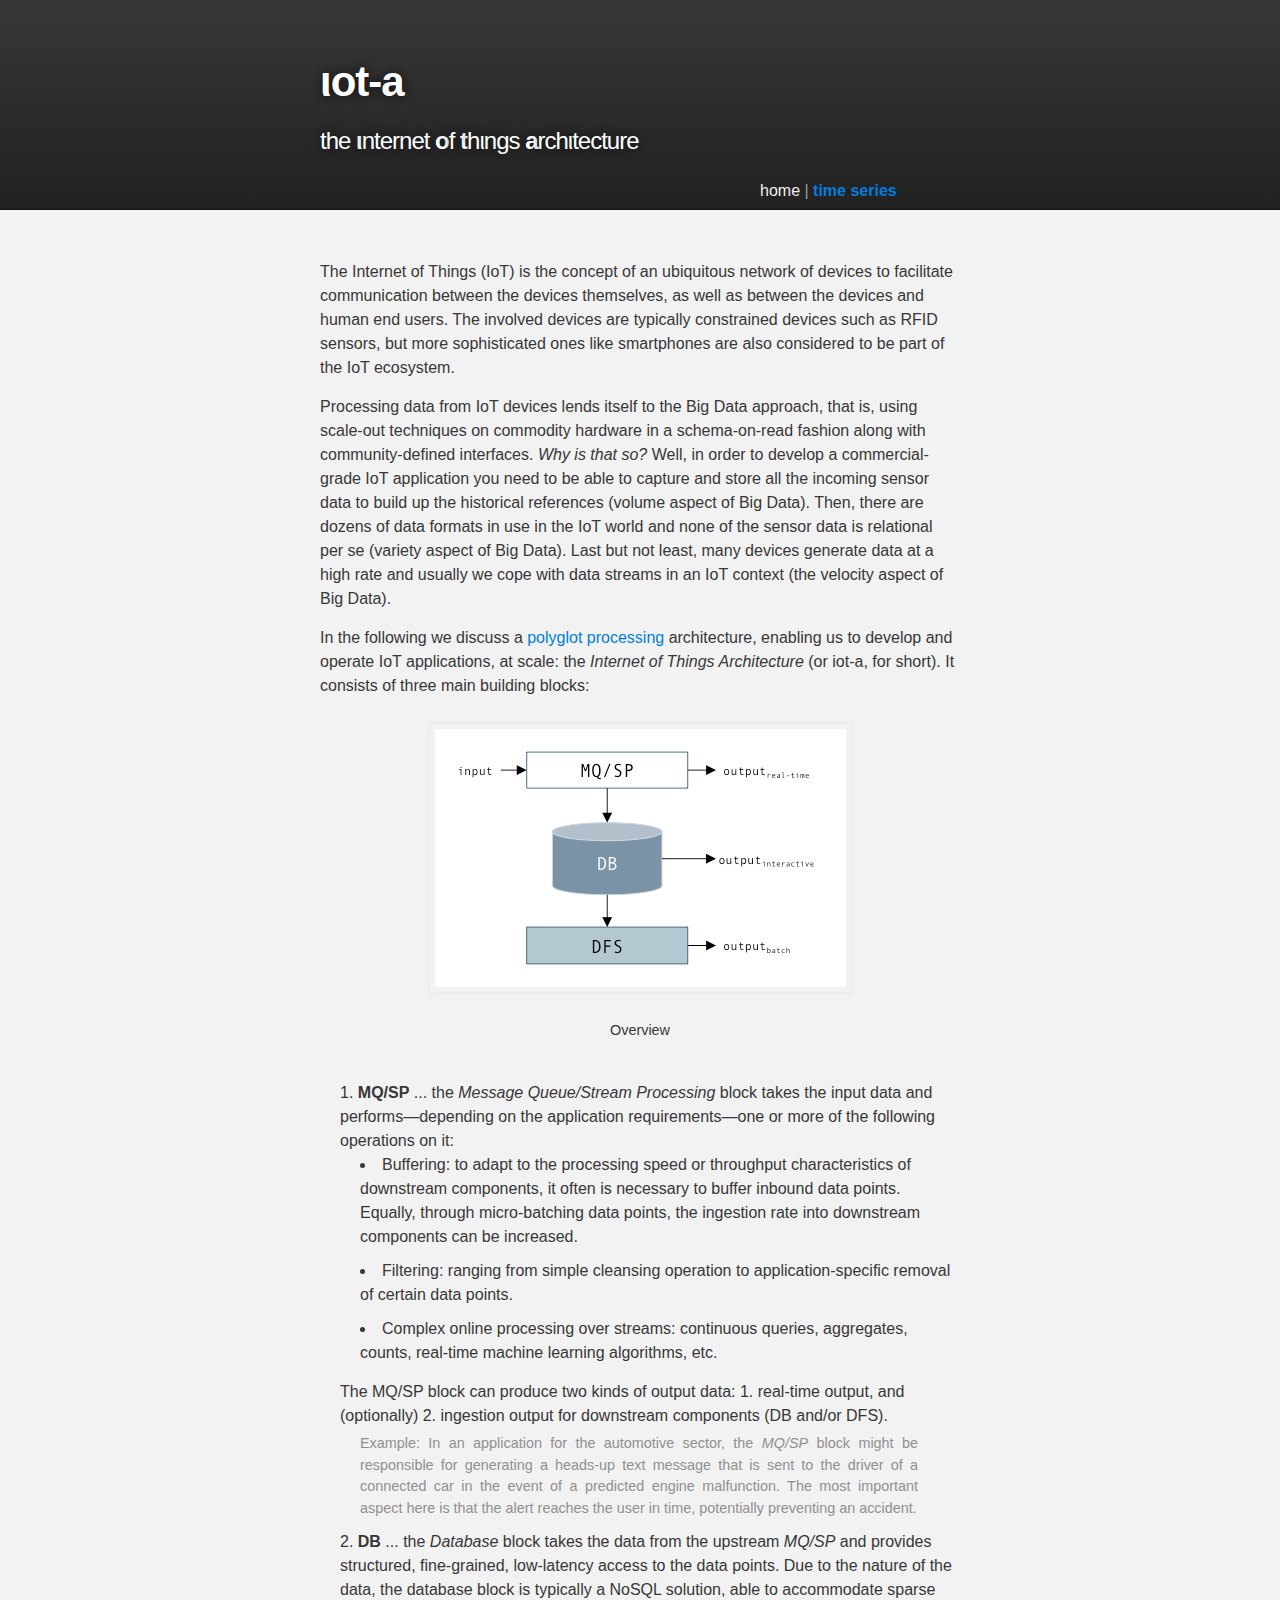
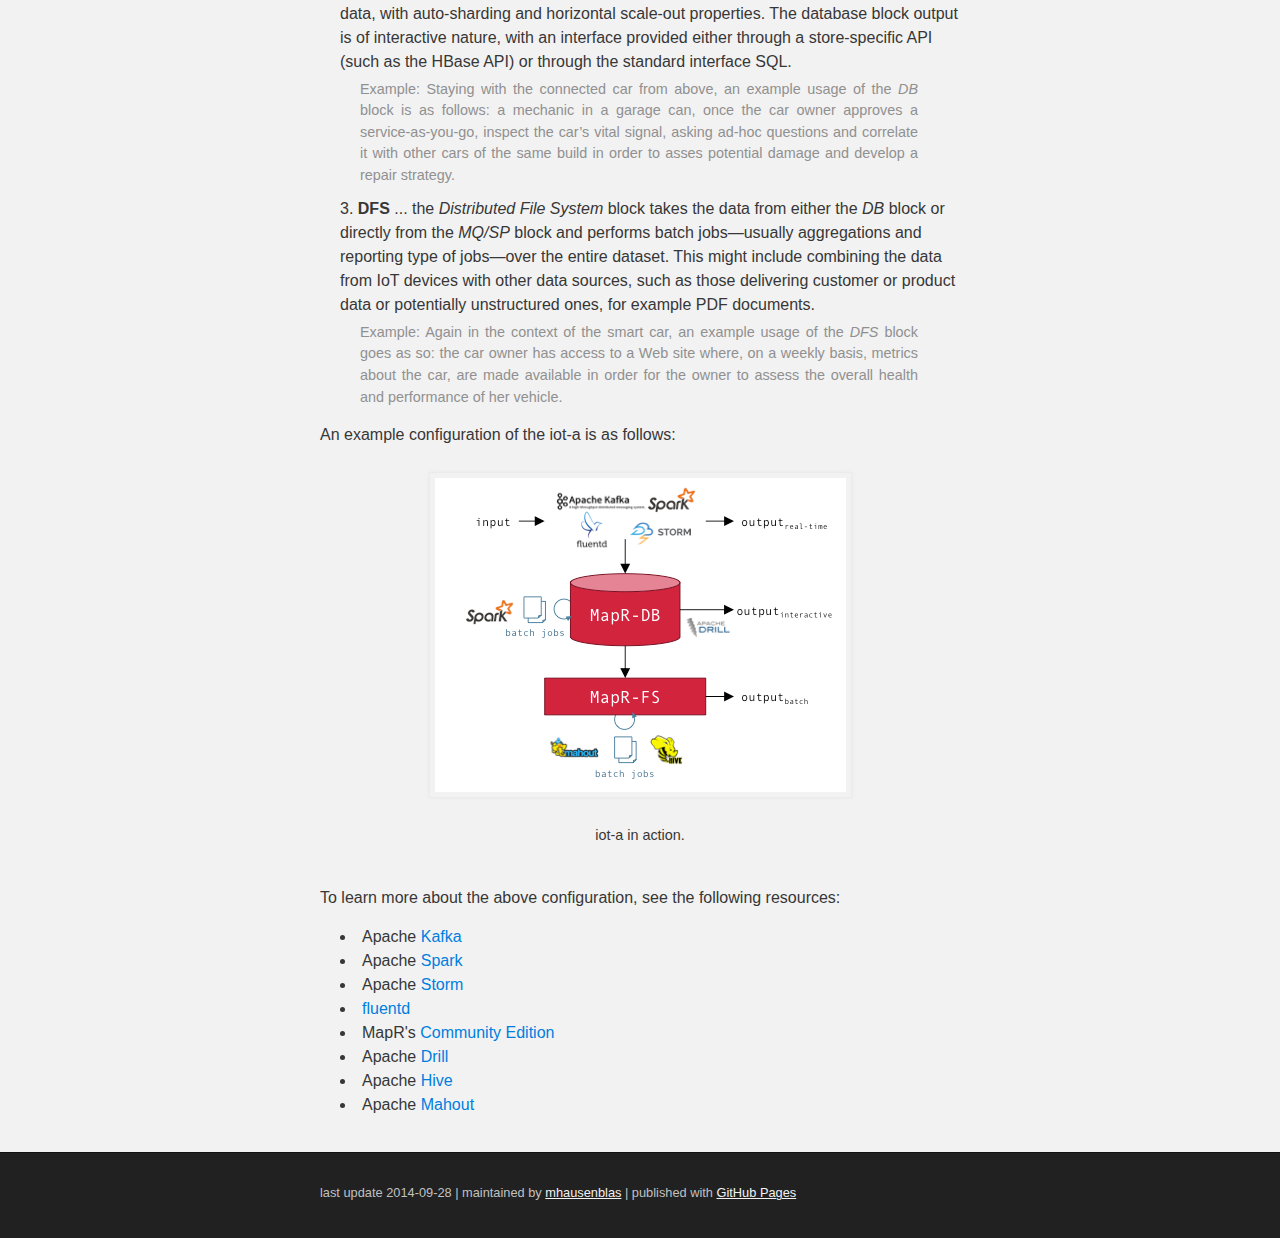
<file: index.html>
<!DOCTYPE html>
<html>
  <head>
    <meta charset='utf-8'>
    <meta http-equiv="X-UA-Compatible" content="chrome=1">
    <meta name="description" content="iot-a.info : Internet of Things Architecture (iot-a)">
    <link rel="stylesheet" type="text/css" media="screen" href="stylesheets/stylesheet.css">
    <title>iot-a</title>
  </head>
  <body>
    <!-- HEADER -->
    <div id="header_wrap" class="outer">
        <header class="inner">
          <h1 id="project_title">ιot-a</h1>
          <h2 id="project_tagline">the <strong>ι</strong>nternet <strong>o</strong>f <strong>t</strong>hιngs <strong>a</strong>rchιtecture</h2>
          <section id="menu_items"><span class="selected_menu_item">home</span> | <a href="tsdb.html">time series</a></section>
        </header>
    </div>
    <!-- MAIN CONTENT -->
    <div id="main_content_wrap" class="outer">
      <section id="main_content" class="inner">
        <p>
        The Internet of Things (IoT) is the concept of an ubiquitous network of 
        devices to facilitate communication between the devices themselves, as 
        well as between the devices and human end users. The involved devices 
        are typically constrained devices such as RFID sensors, but more 
        sophisticated ones like smartphones are also considered to be part
        of the IoT ecosystem. 
      </p>
      <p>
        Processing data from IoT devices lends itself to the Big Data approach, 
        that is, using scale-out techniques on commodity hardware in a 
        schema-on-read fashion along with community-defined interfaces. 
        <em>Why is that so?</em> Well, in order to develop a commercial-grade 
        IoT application you need to be able to capture and store all the incoming
        sensor data to build up the historical references (volume aspect of Big Data).
        Then, there are dozens of data formats in use in the IoT world and none
        of the sensor data is relational per se (variety aspect of Big Data). 
        Last but not least, many devices generate data at a high rate and usually
        we cope with data streams in an IoT context (the velocity aspect of Big Data).
      </p>
      <p>
      In the following we discuss a <a href="http://datadventures.ghost.io/2014/07/06/polyglot-processing/">polyglot processing</a>
      architecture, enabling us to develop and operate IoT applications, at scale: the <em>Internet of Things Architecture</em>
      (or iot-a, for short). It consists of three main building blocks:
      </p>
      <div class="fig">
        <a href="res/iot-a-overview.pdf">
          <img src="images/iot-a-overview.png" width="411px" alt="iot-a overview">
        </a>
        <p>Overview</p>
      </div>
      <ol class="main-blocks">
        <li>
          <strong>MQ/SP</strong> ... the <em>Message Queue/Stream Processing</em> 
          block takes the input data and performs—depending on the application 
          requirements—one or more of the following operations on it:
          <ul>
            <li>
              Buffering: to adapt to the processing speed or throughput characteristics of downstream components,
              it often is necessary to buffer inbound data points. Equally, through micro-batching data points, 
              the ingestion rate into downstream components can be increased.
            </li>
            <li>
              Filtering: ranging from simple cleansing operation to application-specific removal of certain data points.
            </li>
            <li>
              Complex online processing over streams: continuous queries, aggregates, counts, 
              real-time machine learning algorithms, etc.
            </li>
          </ul>
          The MQ/SP block can produce two kinds of output data: 1. real-time output, and
          (optionally) 2. ingestion output for downstream components (DB and/or DFS).
          <p>
            Example: In an application for the automotive sector, the <em>MQ/SP</em> block might be
            responsible for generating a heads-up text message that is sent to the
            driver of a connected car in the event of a predicted engine malfunction. 
            The most important aspect here is that the alert reaches the user in time,
            potentially preventing an accident.
          </p>
        </li>
        <li>
          <strong>DB</strong> ... the <em>Database</em> block takes the data from the upstream <em>MQ/SP</em> 
          and provides structured, fine-grained, low-latency access to the data points.
          Due to the nature of the data, the database block is typically a NoSQL solution,
          able to accommodate sparse data, with auto-sharding and horizontal scale-out properties.
          The database block output is of interactive nature, with an interface provided
          either through a store-specific API (such as the HBase API) or through the standard
          interface SQL.
          <p>
            Example: Staying with the connected car from above, an example usage of the 
            <em>DB</em> block is as follows: a mechanic in a garage can, once the car
            owner approves a service-as-you-go, inspect the car’s vital signal, 
            asking ad-hoc questions and correlate it with other cars of the same 
            build in order to asses potential damage and develop a repair strategy.
          </p>
        </li>
        <li>
          <strong>DFS</strong> ... the <em>Distributed File System</em> block takes the data from 
          either the <em>DB</em> block or directly from the <em>MQ/SP</em> block and 
          performs batch jobs—usually aggregations and reporting type of jobs—over 
          the entire dataset. This might include combining the data from IoT devices 
          with other data sources, such as those delivering customer or product data 
          or potentially unstructured ones, for example PDF documents.
          <p>
            Example: Again in the context of the smart car, an example usage of the 
            <em>DFS</em> block goes as so: the car owner has access to a Web site where, on a 
            weekly basis, metrics about the car, are made available in order for the
            owner to assess the overall health and performance of her vehicle.
          </p>
        </li>
      </ol>
      <p>
        An example configuration of the iot-a is as follows:
      </p>
      <div class="fig">
        <a href="res/iot-a-example.pdf">
          <img src="images/iot-a-example.png" width="411px" alt="iot-a example">
        </a>
        <p>iot-a in action.</p>
      </div>
      <p>
        To learn more about the above configuration, see the following resources:
      </p>
      <ul>
        <li>Apache <a href="http://kafka.apache.org/">Kafka</a></li>
        <li>Apache <a href="http://spark.apache.org/">Spark</a></li>
        <li>Apache <a href="http://storm.apache.org/">Storm</a></li>
        <li><a href="http://www.fluentd.org/">fluentd</a></li>
        <li>MapR's <a href="http://doc.mapr.com/display/RelNotes/Version+4.0.1+Release+Notes">Community Edition</a></li>
        <li>Apache <a href="http://incubator.apache.org/drill/">Drill</a></li>
        <li>Apache <a href="http://hive.apache.org/">Hive</a></li>
        <li>Apache <a href="http://mahout.apache.org/">Mahout</a></li>
      </li>
      </section>
    </div>
    <!-- FOOTER  -->
    <div id="footer_wrap" class="outer">
      <footer class="inner">
        <p class="copyright">
          last update 2014-09-28 |
          maintained by <a href="https://github.com/mhausenblas">mhausenblas</a> |
          published with <a href="http://pages.github.com">GitHub Pages</a>
        </p>
      </footer>
    </div>
    <script type="text/javascript">
      var gaJsHost = (("https:" == document.location.protocol) ? "https://ssl." : "http://www.");
      document.write(unescape("%3Cscript src='" + gaJsHost + "google-analytics.com/ga.js' type='text/javascript'%3E%3C/script%3E"));
    </script>
    <script type="text/javascript">
      try {
        var pageTracker = _gat._getTracker("UA-55189838-1");
        pageTracker._trackPageview();
      }
      catch(err) {}
    </script>
  </body>
</html>
</file>
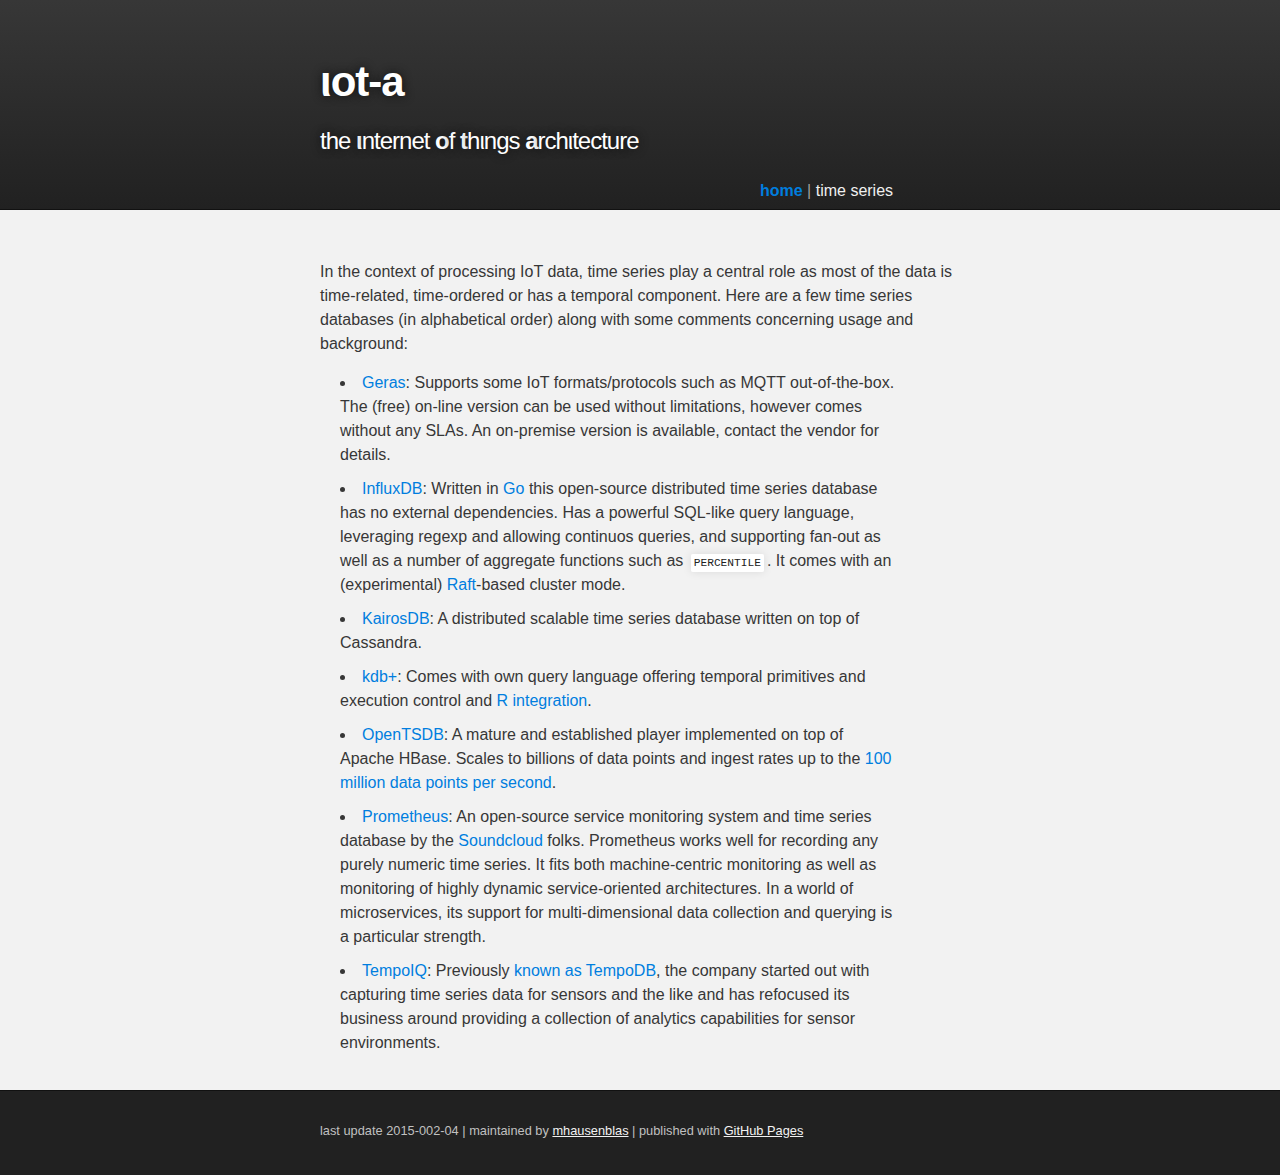
<file: tsdb.html>
<!DOCTYPE html>
<html>
  <head>
    <meta charset='utf-8'>
    <meta http-equiv="X-UA-Compatible" content="chrome=1">
    <meta name="description" content="iot-a.info : Internet of Things Architecture (iot-a)">
    <link rel="stylesheet" type="text/css" media="screen" href="stylesheets/stylesheet.css">
    <title>iot-a</title>
  </head>
  <body>
    <!-- HEADER -->
    <div id="header_wrap" class="outer">
        <header class="inner">
          <h1 id="project_title">ιot-a</h1>
          <h2 id="project_tagline">the <strong>ι</strong>nternet <strong>o</strong>f <strong>t</strong>hιngs <strong>a</strong>rchιtecture</h2>
          <section id="menu_items"><a href="./">home</a> | <span class="selected_menu_item">time series</span></section>
        </header>
    </div>
    <!-- MAIN CONTENT -->
    <div id="main_content_wrap" class="outer">
      <section id="main_content" class="inner">
        <p>
          In the context of processing IoT data, time series play a central role
          as most of the data is time-related, time-ordered or has a temporal component.
          Here are a few time series databases (in alphabetical order) along with some
          comments concerning usage and background:
       </p>
      <ul class="tsdb-list">
        <li>
          <a href="http://1248.io/geras.php">Geras</a>: Supports some IoT formats/protocols such 
          as MQTT out-of-the-box. The (free) on-line version can be used without limitations, however comes 
          without any SLAs. An on-premise version is available, contact the vendor for details.
        </li>
        <li>
          <a href="http://influxdb.com/">InfluxDB</a>: Written in <a href="http://golang.org/">Go</a> this 
          open-source distributed time series database has no external dependencies. Has a powerful
          SQL-like query language, leveraging regexp and allowing continuos queries, and supporting fan-out
          as well as a number of aggregate functions such as <code>PERCENTILE</code>. It comes with an
          (experimental) <a href="http://raftconsensus.github.io/">Raft</a>-based cluster mode.
        </li>
        <li>
          <a href="https://github.com/kairosdb/kairosdb">KairosDB</a>: A distributed scalable 
          time series database written on top of Cassandra.
        </li>
        <li>
          <a href="http://kx.com/resources.php">kdb+</a>: Comes with own query language offering temporal primitives
          and execution control and <a href="http://code.kx.com/wiki/Cookbook/IntegratingWithR">R integration</a>.
        </li>
        <li>
          <a href="http://opentsdb.net/">OpenTSDB</a>: A mature and established player implemented  
          on top of Apache HBase. Scales to billions of data points and ingest rates
          up to the <a href="https://www.mapr.com/blog/loading-time-series-database-100-million-points-second">100 million data points per second</a>.
        </li>
        <li>
          <a href="http://prometheus.io/">Prometheus</a>: An open-source service monitoring system and time series database by the <a href="https://soundcloud.com/">Soundcloud</a> folks. Prometheus works well for recording any purely numeric time series. It fits both machine-centric monitoring as well as monitoring of highly dynamic service-oriented architectures. In a world of microservices, its support for multi-dimensional data collection and querying is a particular strength.
        </li>
        <li>
          <a href="https://www.tempoiq.com/">TempoIQ</a>: Previously <a href="https://gigaom.com/2014/07/08/database-startup-tempodb-becomes-tempoiq-refocuses-on-sensor-analytics/">known as TempoDB</a>,
           the company started out with capturing time series data for sensors and the like 
           and has refocused its business around providing a collection of analytics capabilities for sensor environments. 
        </li>
      </ul>
      </section>
    </div>
    <!-- FOOTER  -->
    <div id="footer_wrap" class="outer">
      <footer class="inner">
        <p class="copyright">
          last update 2015-002-04 |
          maintained by <a href="https://github.com/mhausenblas">mhausenblas</a> |
          published with <a href="http://pages.github.com">GitHub Pages</a>
        </p>
      </footer>
    </div>
    <script type="text/javascript">
      var gaJsHost = (("https:" == document.location.protocol) ? "https://ssl." : "http://www.");
      document.write(unescape("%3Cscript src='" + gaJsHost + "google-analytics.com/ga.js' type='text/javascript'%3E%3C/script%3E"));
    </script>
    <script type="text/javascript">
      try {
        var pageTracker = _gat._getTracker("UA-55189838-1");
        pageTracker._trackPageview();
      }
      catch(err) {}
    </script>
  </body>
</html>
</file>
<file: stylesheets/stylesheet.css>
/*******************************************************************************
Slate Theme for GitHub Pages
by Jason Costello, @jsncostello
*******************************************************************************/

@import url(pygment_trac.css);

/*******************************************************************************
MeyerWeb Reset
*******************************************************************************/

html, body, div, span, applet, object, iframe,
h1, h2, h3, h4, h5, h6, p, blockquote, pre,
a, abbr, acronym, address, big, cite, code,
del, dfn, em, img, ins, kbd, q, s, samp,
small, strike, strong, sub, sup, tt, var,
b, u, i, center,
dl, dt, dd, ol, ul, li,
fieldset, form, label, legend,
table, caption, tbody, tfoot, thead, tr, th, td,
article, aside, canvas, details, embed,
figure, figcaption, footer, header, hgroup,
menu, nav, output, ruby, section, summary,
time, mark, audio, video {
  margin: 0;
  padding: 0;
  border: 0;
  font: inherit;
  vertical-align: baseline;
}

/* HTML5 display-role reset for older browsers */
article, aside, details, figcaption, figure,
footer, header, hgroup, menu, nav, section {
  display: block;
}

ol, ul {
  list-style: none;
}

table {
  border-collapse: collapse;
  border-spacing: 0;
}

/*******************************************************************************
Theme Styles
*******************************************************************************/

body {
  box-sizing: border-box;
  color:#373737;
  background: #212121;
  font-size: 16px;
  font-family: 'Myriad Pro', Calibri, Helvetica, Arial, sans-serif;
  line-height: 1.5;
  -webkit-font-smoothing: antialiased;
}

h1, h2, h3, h4, h5, h6 {
  margin: 10px 0;
  font-weight: 700;
  color:#222222;
  font-family: 'Lucida Grande', 'Calibri', Helvetica, Arial, sans-serif;
  letter-spacing: -1px;
}

h1 {
  font-size: 36px;
  font-weight: 700;
}

h2 {
  padding-bottom: 10px;
  font-size: 32px;
  background: url('../images/bg_hr.png') repeat-x bottom;
}

h3 {
  font-size: 24px;
}

h4 {
  font-size: 21px;
}

h5 {
  font-size: 18px;
}

h6 {
  font-size: 16px;
}

p {
  margin: 10px 0 15px 0;
}

footer p {
  color: #f2f2f2;
}

a {
  text-decoration: none;
  color: #007edf;
  text-shadow: none;

  transition: color 0.5s ease;
  transition: text-shadow 0.5s ease;
  -webkit-transition: color 0.5s ease;
  -webkit-transition: text-shadow 0.5s ease;
  -moz-transition: color 0.5s ease;
  -moz-transition: text-shadow 0.5s ease;
  -o-transition: color 0.5s ease;
  -o-transition: text-shadow 0.5s ease;
  -ms-transition: color 0.5s ease;
  -ms-transition: text-shadow 0.5s ease;
}

a:hover, a:focus {text-decoration: underline;}

footer a {
  color: #F2F2F2;
  text-decoration: underline;
}

#menu_items a {
  font-weight: bold;
}


em {
  font-style: italic;
}

strong {
  font-weight: bold;
}

img {
  position: relative;
  margin: 0 auto;
  max-width: 739px;
  padding: 5px;
  margin: 10px 0 10px 0;
  border: 1px solid #ebebeb;

  box-shadow: 0 0 5px #ebebeb;
  -webkit-box-shadow: 0 0 5px #ebebeb;
  -moz-box-shadow: 0 0 5px #ebebeb;
  -o-box-shadow: 0 0 5px #ebebeb;
  -ms-box-shadow: 0 0 5px #ebebeb;
}

p img {
  display: inline;
  margin: 0;
  padding: 0;
  vertical-align: middle;
  text-align: center;
  border: none;
}

pre, code {
  width: 100%;
  color: #222;
  background-color: #fff;

  font-family: Monaco, "Bitstream Vera Sans Mono", "Lucida Console", Terminal, monospace;
  font-size: 14px;

  border-radius: 2px;
  -moz-border-radius: 2px;
  -webkit-border-radius: 2px;
}

pre {
  width: 100%;
  padding: 10px;
  box-shadow: 0 0 10px rgba(0,0,0,.1);
  overflow: auto;
}

code {
  padding: 3px;
  margin: 0 3px;
  box-shadow: 0 0 10px rgba(0,0,0,.1);
  font-size: 70%;
}

pre code {
  display: block;
  box-shadow: none;
}

blockquote {
  color: #666;
  margin-bottom: 20px;
  padding: 0 0 0 20px;
  border-left: 3px solid #bbb;
}


ul, ol, dl {
  margin-bottom: 15px
}

ul {
  list-style: inside;
  padding-left: 20px;
}

ol {
  list-style: decimal inside;
  padding-left: 20px;
}

dl dt {
  font-weight: bold;
}

dl dd {
  padding-left: 20px;
  font-style: italic;
}

dl p {
  padding-left: 20px;
  font-style: italic;
}

hr {
  height: 1px;
  margin-bottom: 5px;
  border: none;
  background: url('../images/bg_hr.png') repeat-x center;
}

table {
  border: 1px solid #373737;
  margin-bottom: 20px;
  text-align: left;
 }

th {
  font-family: 'Lucida Grande', 'Helvetica Neue', Helvetica, Arial, sans-serif;
  padding: 10px;
  background: #373737;
  color: #fff;
 }

td {
  padding: 10px;
  border: 1px solid #373737;
 }

form {
  background: #f2f2f2;
  padding: 20px;
}

/*******************************************************************************
Full-Width Styles
*******************************************************************************/

.outer {
  width: 100%;
}

.inner {
  position: relative;
  max-width: 640px;
  padding: 20px 10px;
  margin: 0 auto;
}

.copyright {
  font-size: 80%;
  color: #c0c0c0;
}

.fig {
  font-size: 90%;
  text-align: center;
  margin-bottom: 40px;
}

.main-blocks li {
  margin: 0 0 10px 0;
}

.main-blocks li p {
  margin: 5px 0 0 20px;
  width: 90%;
  font-size: 90%;
  color: #909090;
  text-align: justify;
}

.tsdb-list li {
  margin: 0 0 10px 0;
  width: 90%;
}

.selected_menu_item{
  color: #f0f0f0;
}

#forkme_banner {
  display: block;
  position: absolute;
  top:0;
  right: 10px;
  z-index: 10;
  padding: 10px 50px 10px 10px;
  color: #fff;
  background: url('../images/blacktocat.png') #0090ff no-repeat 95% 50%;
  font-weight: 700;
  box-shadow: 0 0 10px rgba(0,0,0,.5);
  border-bottom-left-radius: 2px;
  border-bottom-right-radius: 2px;
}

#header_wrap {
  background: #212121;
  background: -moz-linear-gradient(top, #373737, #212121);
  background: -webkit-linear-gradient(top, #373737, #212121);
  background: -ms-linear-gradient(top, #373737, #212121);
  background: -o-linear-gradient(top, #373737, #212121);
  background: linear-gradient(top, #373737, #212121);
}

#header_wrap .inner {
  padding: 50px 10px 30px 10px;
}

#project_title {
  margin: 0;
  color: #fff;
  font-size: 42px;
  font-weight: 700;
  text-shadow: #111 0px 0px 10px;
}

#project_tagline {
  color: #fff;
  font-size: 24px;
  font-weight: 300;
  background: none;
  text-shadow: #111 0px 0px 10px;
}

#menu_items {
  position: absolute;
  width: 210px;
  z-index: 10;
  bottom: -40px;
  right: 0;
  height: 70px;
  color: #a0a0a0;
}

#main_content_wrap {
  background: #f2f2f2;
  border-top: 1px solid #111;
  border-bottom: 1px solid #111;
}

#main_content {
  padding-top: 40px;
}

#footer_wrap {
  background: #212121;
}



/*******************************************************************************
Small Device Styles
*******************************************************************************/

@media screen and (max-width: 480px) {
  body {
    font-size:14px;
  }

  .inner {
    min-width: 320px;
    max-width: 480px;
  }

  #project_title {
  font-size: 32px;
  }

  h1 {
    font-size: 28px;
  }

  h2 {
    font-size: 24px;
  }

  h3 {
    font-size: 21px;
  }

  h4 {
    font-size: 18px;
  }

  h5 {
    font-size: 14px;
  }

  h6 {
    font-size: 12px;
  }

  code, pre {
    min-width: 320px;
    max-width: 480px;
    font-size: 10px;
  }

}
</file>
